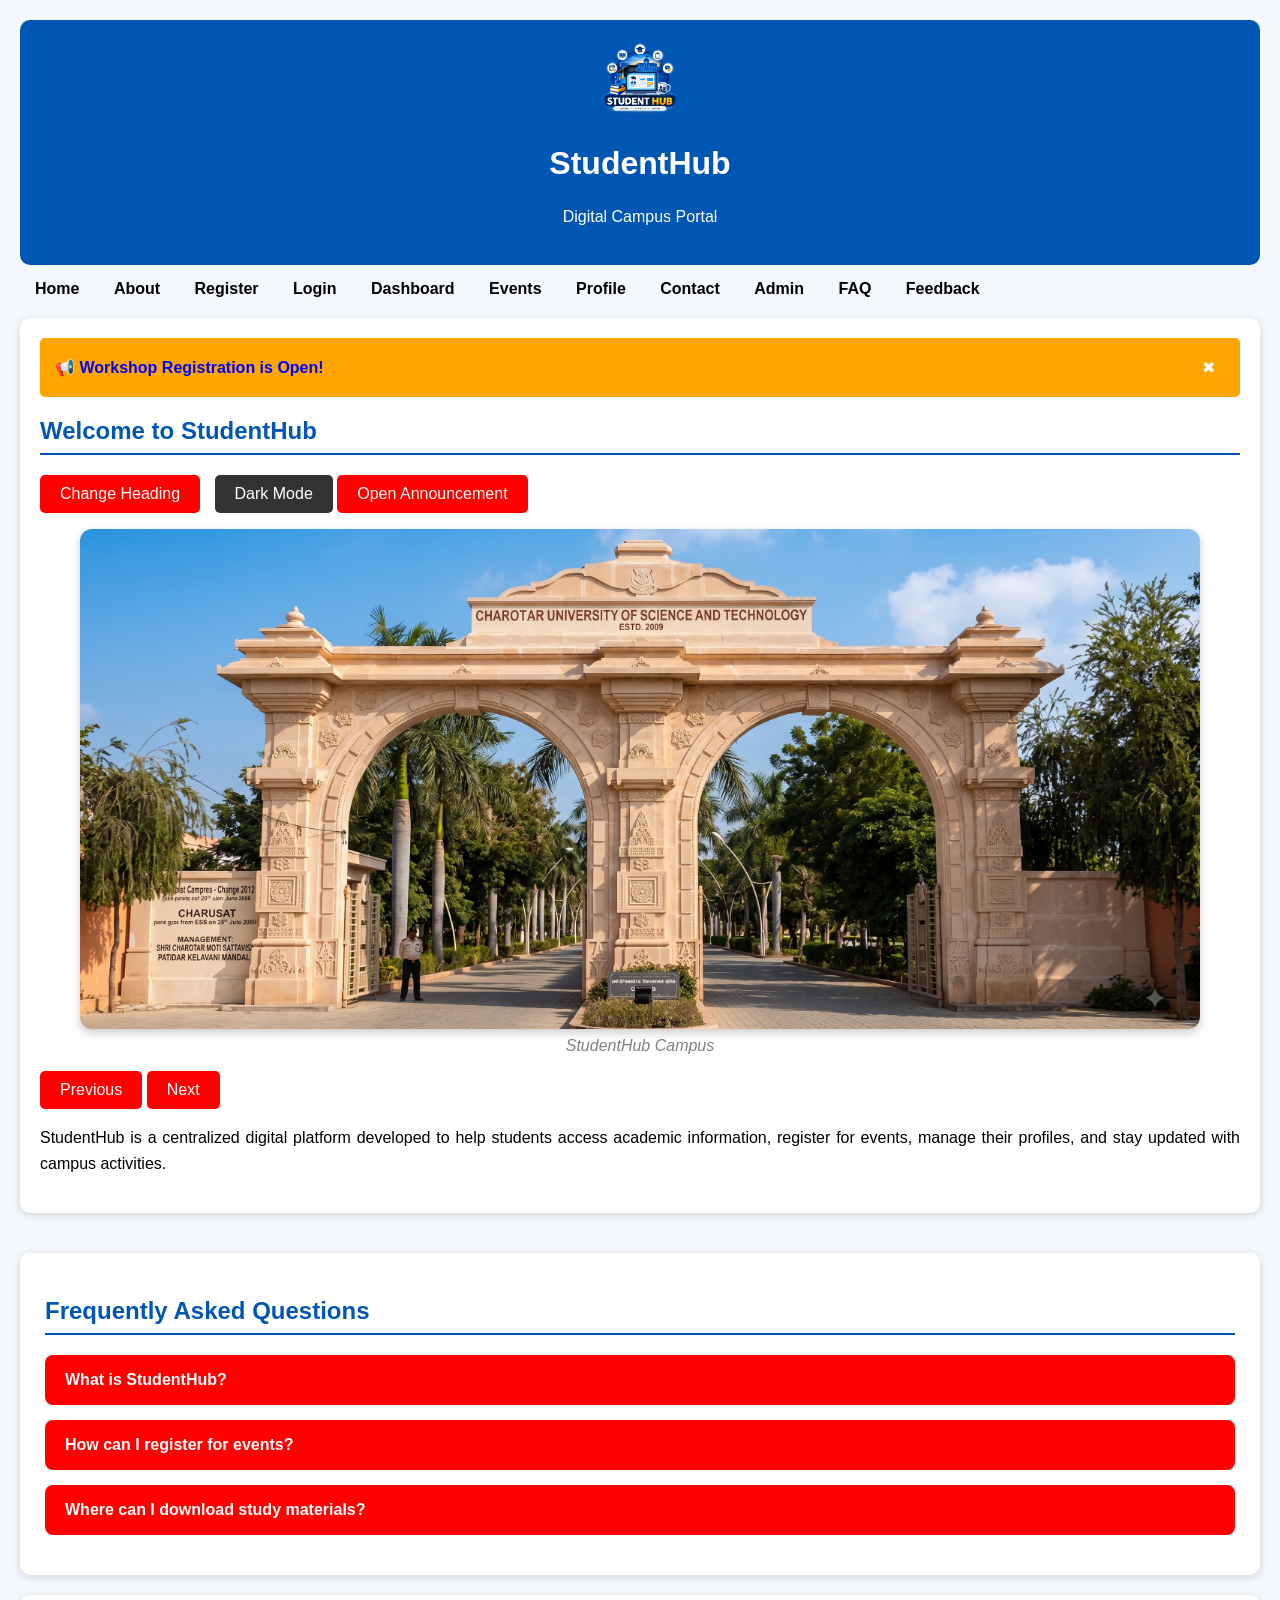
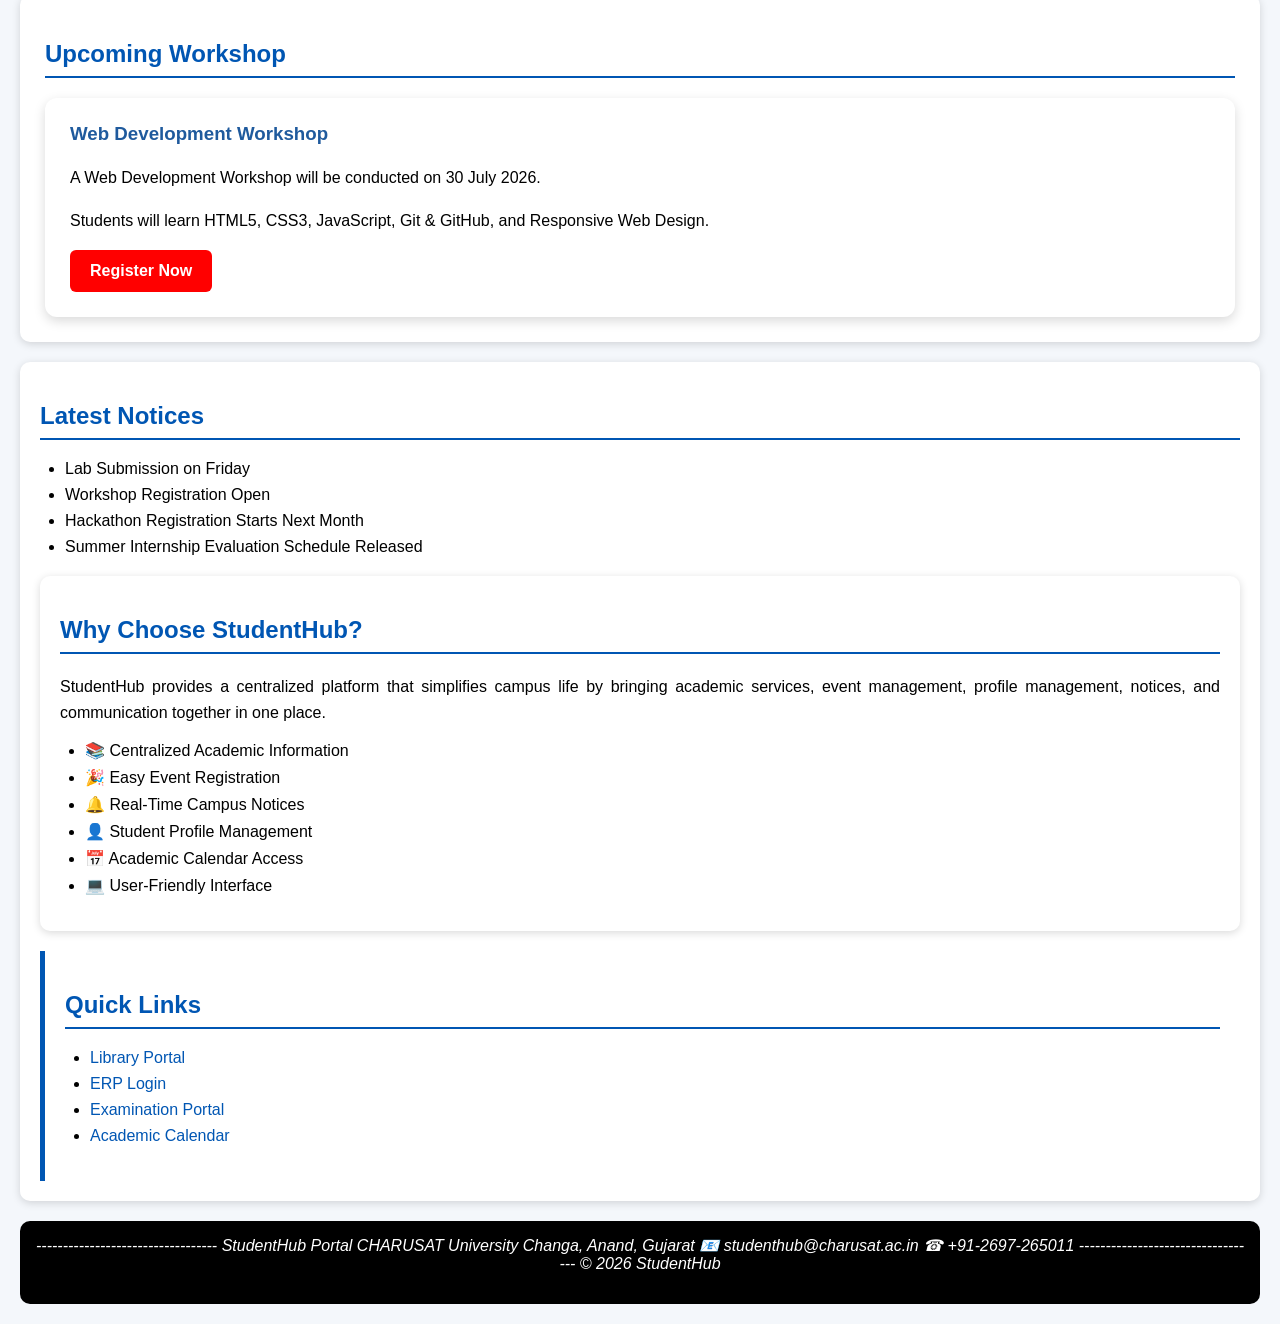
<file: pages/index.html>
<!DOCTYPE html>
<html lang="en">

<head>
    <!-- Meta Information -->
    <meta charset="UTF-8">
    <meta name="viewport" content="width=device-width, initial-scale=1.0">

    <!-- Page Title -->
    <title>StudentHub - Home</title>

     <link rel="icon"
          type="image/png"
          href="../images/logo.png">

           <!-- External CSS -->
    <link rel="stylesheet" href="../css/styles.css">
   
</head>

<body>

    <!-- ========================= -->
    <!-- Header Section -->
    <!-- ========================= -->
    <header>

    <img src="../images/logo.png"
     alt="StudentHub Logo">

    <h1>StudentHub</h1>

    <p style="text-align: center;"> Digital Campus Portal</p>

</header>

   

    <!-- ========================= -->
    <!-- Navigation Menu -->
    <!-- ========================= -->
     <button id="menuBtn">☰ Menu</button>
    <nav id="mainMenu">

        <ul>

            <li><a href="index.html">Home</a></li>

            <li><a href="about.html">About</a></li>

            <li><a href="register.html">Register</a></li>

            <li><a href="login.html">Login</a></li>

            <li><a href="dashboard.html">Dashboard</a></li>

            <li><a href="events.html">Events</a></li>

            <li><a href="profile.html">Profile</a></li>

            <li><a href="contact.html">Contact</a></li>

            <li><a href="admin.html">Admin</a></li>

            <li><a href="faq.html">FAQ</a></li>

            <li><a href="feedback.html">Feedback</a></li>

        </ul>

    </nav>

    

    <!-- ========================= -->
    <!-- Main Content -->
    <!-- ========================= -->
    <main>

        <!-- Welcome Section -->
        <section>

        <div id="notification">
    <span>📢 Workshop Registration is Open!</span>
    <button id="closeBtn">✖</button>
</div>

            <h2 id="welcomeHeading">Welcome to StudentHub</h2>
            <button id="changeBtn">Change Heading</button>
            <button id="themeBtn">Dark Mode</button>
            <button id="openModalBtn">Open Announcement</button>

            <figure>

           

                <img id="sliderImage"
                    src="../images/images.png"
                    alt="StudentHub Campus"
                    width="700">

                <figcaption>

                    StudentHub Campus

                </figcaption>

            </figure>
                 <div>

                    <button id="previousBtn">Previous</button>

                     <button id="nextBtn">Next</button>

</div>

            

            <p>

                StudentHub is a centralized digital platform developed to help
                students access academic information, register for events,
                manage their profiles, and stay updated with campus activities.

            </p>

        </section>
<section id="faq">

    <h2>Frequently Asked Questions</h2>

    <div class="faq-item">

        <button id="faqBtn1">
            What is StudentHub?
        </button>

        <div id="faqAnswer1">
            StudentHub is a web portal where students can access study materials,
            notices, events, internship updates, and academic resources.
        </div>

    </div>

    <div class="faq-item">

        <button id="faqBtn2">
            How can I register for events?
        </button>

        <div id="faqAnswer2">
            Students can register through the Events page by filling the registration form.
        </div>

    </div>

    <div class="faq-item">

        <button id="faqBtn3">
            Where can I download study materials?
        </button>

        <div id="faqAnswer3">
            Study materials are available in the Resources section.
        </div>

    </div>

</section>

       

        <!-- Upcoming Workshop -->
        <section id="workshop">

            <h2>Upcoming Workshop</h2>

            <article class="workshop-card">

                <h3>Web Development Workshop</h3>

                <p>

                    A Web Development Workshop will be conducted on
                    <time datetime="2026-07-30">30 July 2026</time>.

                </p>

                <p>

                    Students will learn HTML5, CSS3, JavaScript,
                    Git & GitHub, and Responsive Web Design.

                </p>
                <button id="registerBtn">Register Now</button>

            </article>

        </section>

       

        <!-- Latest Notices -->
        <section>

            <h2>Latest Notices</h2>

            <ul>

                <li>Lab Submission on Friday</li>

                <li>Workshop Registration Open</li>

                <li>Hackathon Registration Starts Next Month</li>

                <li>Summer Internship Evaluation Schedule Released</li>

            </ul>

  

<!-- Why Choose StudentHub -->
<section>

    <h2>Why Choose StudentHub?</h2>

    <p>
        StudentHub provides a centralized platform that simplifies campus life
        by bringing academic services, event management, profile management,
        notices, and communication together in one place.
    </p>

    <ul>

        <li>📚 Centralized Academic Information</li>

        <li>🎉 Easy Event Registration</li>

        <li>🔔 Real-Time Campus Notices</li>

        <li>👤 Student Profile Management</li>

        <li>📅 Academic Calendar Access</li>

        <li>💻 User-Friendly Interface</li>

    </ul>

</section>



        <!-- Quick Links -->
        <aside>

            <h2>Quick Links</h2>

            <ul>

                <li><a href="#">Library Portal</a></li>

                <li><a href="#">ERP Login</a></li>

                <li><a href="#">Examination Portal</a></li>

                <li><a href="#">Academic Calendar</a></li>

            </ul>

        </aside>

    </main>
    <div id="announcementModal" class="modal">

    <div class="modal-content">

        <span id="closeModal">&times;</span>

        <h2>📢 StudentHub Announcement</h2>

        <p>
            Welcome to StudentHub! The Web Development Workshop registration is now open.
            Register before the last date to secure your seat.
        </p>

    </div>

</div>

   

    <!-- ========================= -->
    <!-- Footer -->
    <!-- ========================= -->
    <footer>

        <address>
----------------------------------

StudentHub Portal

CHARUSAT University

Changa, Anand, Gujarat

📧 studenthub@charusat.ac.in

☎ +91-2697-265011

----------------------------------

© 2026 StudentHub

        </p>

    </footer>

<script src="../js/script.js"></script>
</body>

</html>
</file>
<file: css/styles.css>
header{
  background-color: #0056b3;
  color: white;
  padding: 20px;
  text-align: center;
  border-radius: 10px;}

  body{
  background-color: #f4f7fb;
  font-family: Arial, Helvetica, sans-serif;
  margin: 20px;
}

header img{
  width: 80px;
  height: auto;
}

nav{
  margin-top: 15px;
}
/* Navigation Links */
nav a{
  text-decoration: none;
  color: black;
  margin: 15px;
  font-weight: bold;
}
nav ul{
  list-style: none;
  padding: 0;
  margin: 0;
}
/* Navigation Items */
nav li{
  display: inline;
}
nav a:hover{
  color: red;
}
section{
  background-color: white;
  padding: 20px;
  margin-top: 20px;
  border-radius: 10px;
  box-shadow: 0px 2px 8px rgba(0,0,0,0.15);
}
h2{
  color:#0056b3;
  border-bottom:2px solid #0056b3;
  padding-bottom:8px;
}
p{
  line-height:1.6;
  text-align:justify;}
figure{
  text-align:center;
}
figure img{
  width:70%;
  border-radius:10px;
  box-shadow:0px 4px 10px rgba(0,0,0,0.2);
}
figcaption{
  font-style:italic;
  color:gray;
  margin-top:8px;
}
ul{
  padding-left:25px;
}
li{
  margin-bottom:8px;
}
section a{
  color:#0056b3;
  text-decoration:none;
}
section a:hover{
  text-decoration:underline;
}
aside{
  background:white;
  padding:20px;
  margin-top:20px;
  border-left:5px solid #0056b3;
}
footer{
  background:#000000;
  color:white;
  text-align:center;
  padding:15px;
  margin-top:20px;
  border-radius:10px;
}
button{
  background-color:red;
  color: white;
  padding: 10px 20px;
  border: none;
  border-radius: 5px;
  cursor: pointer;
  font-size: 16px;
}
button:hover{
  background-color:green  ;
}
#notification{
  background-color:#ffeb3b;
  color:black;
  padding:15px;
  text-align:center;
  font-weight:bold;
  border-radius:8px;
  margin-bottom:20px;
}
#themeBtn{
  background-color:#333;
  color:white;
  padding:10px 20px;
  border:none;
  border-radius:5px;
  cursor:pointer;
  margin-left:10px;
}

#themeBtn:hover{
  background-color:pink;
}
#notification{
  background:orange;
  color:blue;
  padding:15px;
  display:flex;
  justify-content:space-between;
  align-items:center;
  border-radius:5px;
  margin-bottom:20px;
}

#closeBtn{
  background:none;
  color:white;
  border:none;
  padding:5px 10px;
  cursor:pointer;
}

#faq{
  margin-top:40px;
}

[id^="faqBtn"]:hover{
  width:100%;
  padding:15px;
  background:green;
  color:white;
  border:none;
  text-align:left;
  cursor:pointer;
  font-size:18px;
}

[id^="faqAnswer"]{
  display:none;
  padding:15px;
  border:1px solid #ddd;
  background:#f8f9fa;
}
.faq-item{
  margin-bottom:15px;
}
[id^="faqBtn"]{
  width:100%;
}
/* ----------------------------------
 Professional FAQ Styling
---------------------------------- */

#faq {
  padding: 25px;
}

.faq-item {
  margin-bottom: 15px;
}

.faq-item button {
  width: 100%;
  padding: 16px 20px;
  border: none;
  border-radius: 8px;
  cursor: pointer;
  font-size: 16px;
  font-weight: bold;
  text-align: left;
  transition: 0.3s;
}

.faq-item button:hover {
  transform: translateY(-2px);
}

.faq-item div[id^="faqAnswer"] {
  display: none;
  padding: 15px 20px;
  line-height: 1.6;
  border-radius: 0 0 8px 8px;
}

/*============================================
Modal Popup
============================================*/

.modal{

  display:none;

  position:fixed;

  top:0;

  left:0;

  width:100%;

  height:100%;

  background-color:rgba(0,0,0,0.5);

}

/*============================================
Modal Content
============================================*/

.modal-content{

  background-color:black;

  width:50%;

  margin:10% auto;

  padding:30px;

  border-radius:10px;

  text-align:center;

  box-shadow:0px 0px 20px rgba(0,0,0,0.3);

  position:relative;

}
#closeModal{

  position:absolute;

  top:15px;

  right:20px;

  font-size:30px;

  font-weight:bold;

  cursor:pointer;

  color:red;

}
/* add to style.css */
body.dark-mode {
  background-color: #121212;
  color: #f4f4f4;
}

body.dark-mode section,
body.dark-mode aside {
  background-color: #1e1e1e;
  color: #f4f4f4;
}

body.dark-mode nav a {
  color: #f4f4f4;
}

body.dark-mode h2 {
  color: #66b2ff;
  border-bottom-color: #66b2ff;
}

body.dark-mode [id^="faqAnswer"] {
  background-color: #2a2a2a;
  color: #f4f4f4;
  border-color: #444;
}
/* add to style.css, near your "aside" rule */
aside a{
  color: #0056b3;
  text-decoration: none;
}

aside a:hover{
  text-decoration: underline;
}
/* add inside your dark-mode block */
body.dark-mode aside a{
  color: #66b2ff;
}

/* =========================================
 Responsive Hamburger Menu
========================================= */

/* Hide hamburger button on desktop */
#menuBtn {
  display: none;
}

/* Mobile layout */
@media screen and (max-width: 768px) {

  #menuBtn {
      display: block;
      width: 100%;
      padding: 15px;
      font-size: 18px;
      cursor: pointer;
  }

  #mainMenu {
      display: none;
  }

  /* Show menu when JavaScript adds the active class */
  #mainMenu.active {
      display: block;
  }

 #mainMenu ul {
  display: flex;
  flex-direction: column;
  align-items: center;
  gap: 15px;
}

#mainMenu ul li {
  margin: 0;
  width: 100%;
}

#mainMenu ul li a {
  display: block;
  padding: 10px;
}

}

/* ----------------------------------
 Professional Image Slider Styling
---------------------------------- */

.slider-container {
  width: 80%;
  max-width: 1000px;
  margin: 20px auto;
  text-align: center;
}

#sliderImage {
  width: 100%;
  height: 500px;
  object-fit: cover;
  display: block;
  border-radius: 12px;
  margin: 0 auto;
}

.slider-caption {
  margin-top: 12px;
  font-size: 18px;
  font-style: italic;
  color: inherit;
}

.slider-buttons {
  display: flex;
  justify-content: center;
  gap: 15px;
  margin-top: 18px;
  margin-bottom: 20px;
}

.slider-buttons button {
  min-width: 100px;
}

/* ==================================
 Upcoming Workshop Professional Card
================================== */

#workshop {
  padding: 25px;
}

.workshop-card {
  margin-top: 20px;
  padding: 25px;
  border-radius: 12px;
  background-color: #ffffff;
  box-shadow: 0 4px 12px rgba(0, 0, 0, 0.15);
  transition: 0.3s;
}

.workshop-card:hover {
  transform: translateY(-5px);
}

.workshop-card h3 {
  margin-top: 0;
  color: #1f5a9d;
}

.workshop-card p {
  line-height: 1.7;
}

.workshop-card button {
  padding: 12px 20px;
  border: none;
  border-radius: 6px;
  cursor: pointer;
  font-size: 16px;
  font-weight: bold;
}

.workshop-card button:hover {
  transform: scale(1.03);
}

/* ==================================
 Workshop Card - Dark Mode
================================== */

body.dark-mode .workshop-card {
  background-color: #2b2b2b;
  color: white;
  border: 1px solid #444;
}

body.dark-mode .workshop-card h3 {
  color: #8ab4f8;
}

body.dark-mode .workshop-card p {
  color: #f1f1f1;
}

/* =========================================
 Student Registration Form
========================================= */

#registration {
  max-width: 700px;
  margin: 30px auto;
}

#registration h2 {
  text-align: center;
}

.form-group {
  margin-bottom: 18px;
}

.form-group label,
fieldset legend {
  font-weight: bold;
}

.form-group input,
.form-group select {
  width: 100%;
  box-sizing: border-box;
  padding: 12px;
  margin-top: 7px;
  border: 1px solid #ccc;
  border-radius: 6px;
  font-size: 16px;
}

.form-group input:focus,
.form-group select:focus {
  outline: none;
  border-color: #0056b3;
  box-shadow: 0 0 4px rgba(0, 86, 179, 0.3);
}

fieldset {
  border: 1px solid #ccc;
  border-radius: 8px;
  padding: 15px;
  margin-bottom: 18px;
}

fieldset label {
  margin-right: 20px;
  font-weight: normal;
}

fieldset input {
  margin-right: 5px;
}

.form-group span,
fieldset span {
  display: block;
  margin-top: 5px;
  font-size: 14px;
  color: red;
}

#registrationForm button {
  margin-right: 10px;
}

/* Dark Mode */

body.dark-mode #registration {
  background-color: #1e1e1e;
}

body.dark-mode .form-group input,
body.dark-mode .form-group select {
  background-color: #2a2a2a;
  color: white;
  border-color: #555;
}

body.dark-mode fieldset {
  border-color: #555;
}

/* =========================================
 Terms and Conditions
========================================= */

#terms {
  width: auto;
  margin-right: 8px;
  vertical-align: middle;
}

#registrationForm label {
  display: block;
}

#registrationForm .form-group label {
  display: block;
}

#registrationForm .form-group:has(#terms) label {
  display: flex;
  align-items: center;
  gap: 8px;
}

/* =========================================
 Registration Validation Errors
========================================= */

#registrationForm span {
  color: red;
  font-size: 14px;
  font-weight: 500;
  display: block;
  margin-top: 6px;
}

/* =========================================
 Password Strength
========================================= */

#passwordStrength {
  display: block;
  margin-top: 6px;
  font-size: 14px;
  font-weight: bold;
}

/* ========================================
 Practical 6 - Events Page Styling
 ======================================== */

.events-section {
  max-width: 1000px;
  margin: 40px auto;
  padding: 30px;
}

.events-section h2 {
  text-align: center;
  margin-bottom: 30px;
}

/* Search and Filter Controls */

.events-section label {
  font-weight: bold;
  margin-right: 8px;
}

.events-section input,
.events-section select {
  padding: 10px;
  margin: 8px 15px 8px 0;
  border: 1px solid #ccc;
  border-radius: 5px;
  font-size: 15px;
}

.events-section input {
  width: 250px;
}

/* Event Cards */

#eventList {
  display: grid;
  grid-template-columns: repeat(2, 1fr);
  gap: 20px;
  margin-top: 30px;
}

#eventList article {
  padding: 20px;
  border: 1px solid #ddd;
  border-radius: 10px;
  background-color: #ffffff;
  box-shadow: 0 3px 8px rgba(0, 0, 0, 0.1);
}

#eventList article h3 {
  margin-top: 0;
}

#eventList article p {
  margin: 8px 0;
}

/* Loading and Error Messages */

#loadingMessage,
#errorMessage {
  text-align: center;
  margin: 20px;
  font-weight: bold;
}

/* Pagination */

#pagination {
  text-align: center;
  margin-top: 30px;
}

#pagination button {
  padding: 10px 18px;
  margin: 0 10px;
  border: none;
  border-radius: 5px;
  cursor: pointer;
}

#pagination button:disabled {
  cursor: not-allowed;
  opacity: 0.5;
}

#pageNumber {
  font-weight: bold;
}

/* ========================================
 Practical 6 - Student Profiles Styling
 ======================================== */

#studentList {
  display: grid;
  grid-template-columns: repeat(3, 1fr);
  gap: 20px;
  margin-top: 30px;
}

#studentList article {
  padding: 20px;
  border: 1px solid #ddd;
  border-radius: 10px;
  background-color: #ffffff;
  box-shadow: 0 3px 8px rgba(0, 0, 0, 0.1);
}

#studentList article h3 {
  margin-top: 0;
}

#studentList article p {
  margin: 8px 0;
}

/* ========================================
 Student Pagination Styling
 ======================================== */

#studentPagination {
  text-align: center;
  margin-top: 30px;
}

#studentPagination button {
  padding: 10px 18px;
  margin: 0 10px;
  border: none;
  border-radius: 5px;
  background-color: #0066cc;
  color: white;
  cursor: pointer;
  font-size: 15px;
}

#studentPagination button:hover {
  background-color: #004c99;
}

#studentPagination button:disabled {
  background-color: #cccccc;
  color: #666666;
  cursor: not-allowed;
}

#studentPageNumber {
  font-weight: bold;
  margin: 0 5px;
}

/* ========================================
 Practical 6 - FAQ Page Styling
 ======================================== */

#faqList {
  margin-top: 30px;
}

#faqList article {
  padding: 18px 0;
  border-bottom: 1px solid #ddd;
}

#faqList article h3 {
  margin-top: 0;
  margin-bottom: 12px;
}

#faqList article p {
  margin: 0;
  line-height: 1.6;
}


/* ========================================
 FAQ Pagination Styling
 ======================================== */

#faqPagination {
  text-align: center;
  margin-top: 30px;
}

#faqPagination button {
  padding: 10px 18px;
  margin: 0 10px;
  border: none;
  border-radius: 5px;
  background-color: #0066cc;
  color: white;
  cursor: pointer;
  font-size: 15px;
}

#faqPagination button:hover {
  background-color: #004c99;
}

#faqPagination button:disabled {
  background-color: #cccccc;
  color: #666666;
  cursor: not-allowed;
}

#faqPageNumber {
  font-weight: bold;
  margin: 0 5px;
}
</file>
